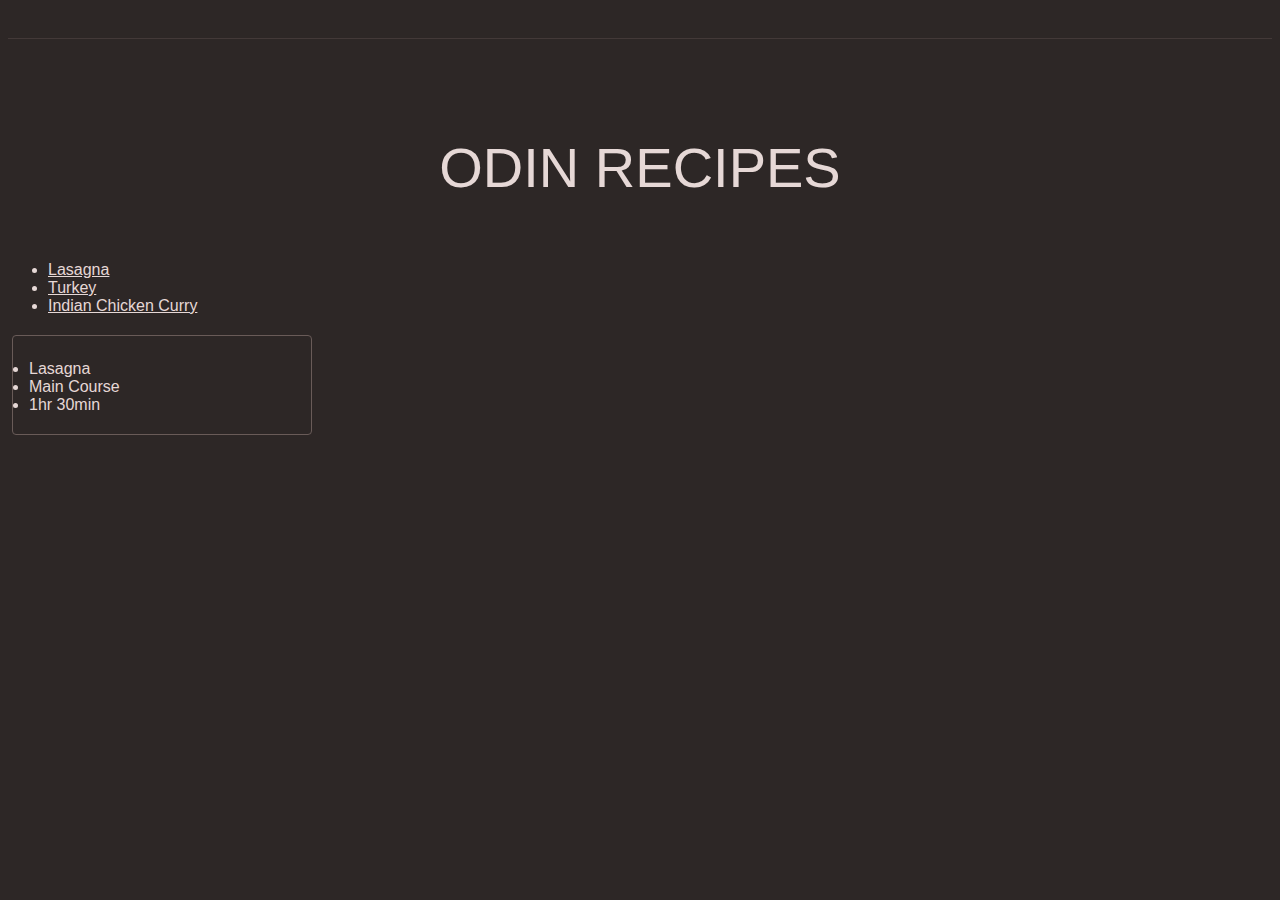
<file: index.html>
<!DOCTYPE html>
<html lang="en">
<head>
    <meta charset="UTF-8">
    <meta name="viewport" content="width=, initial-scale=1.0">
    <link rel="stylesheet" href="./styles.css">
    <title>Odin Recipes</title>
</head>
<body>
    <div><h1 class=" recipe-head">ODIN RECIPES</h1></div>
    <div>
    <ul class="recipe-list">
        <li><a href="./recipes/lasagna.html">Lasagna</a></li>
        <li><a href="./recipes/turkey.html">Turkey</a></li>
        <li><a href="./recipes/chicken.html">Indian Chicken Curry</a></li>
    </ul>
    </div>
<div>
<div class="lasagna">
<li>Lasagna</li>
<li>Main Course</li>
<li>1hr 30min</li>
</div>
</div>

</body>
</html>
</file>
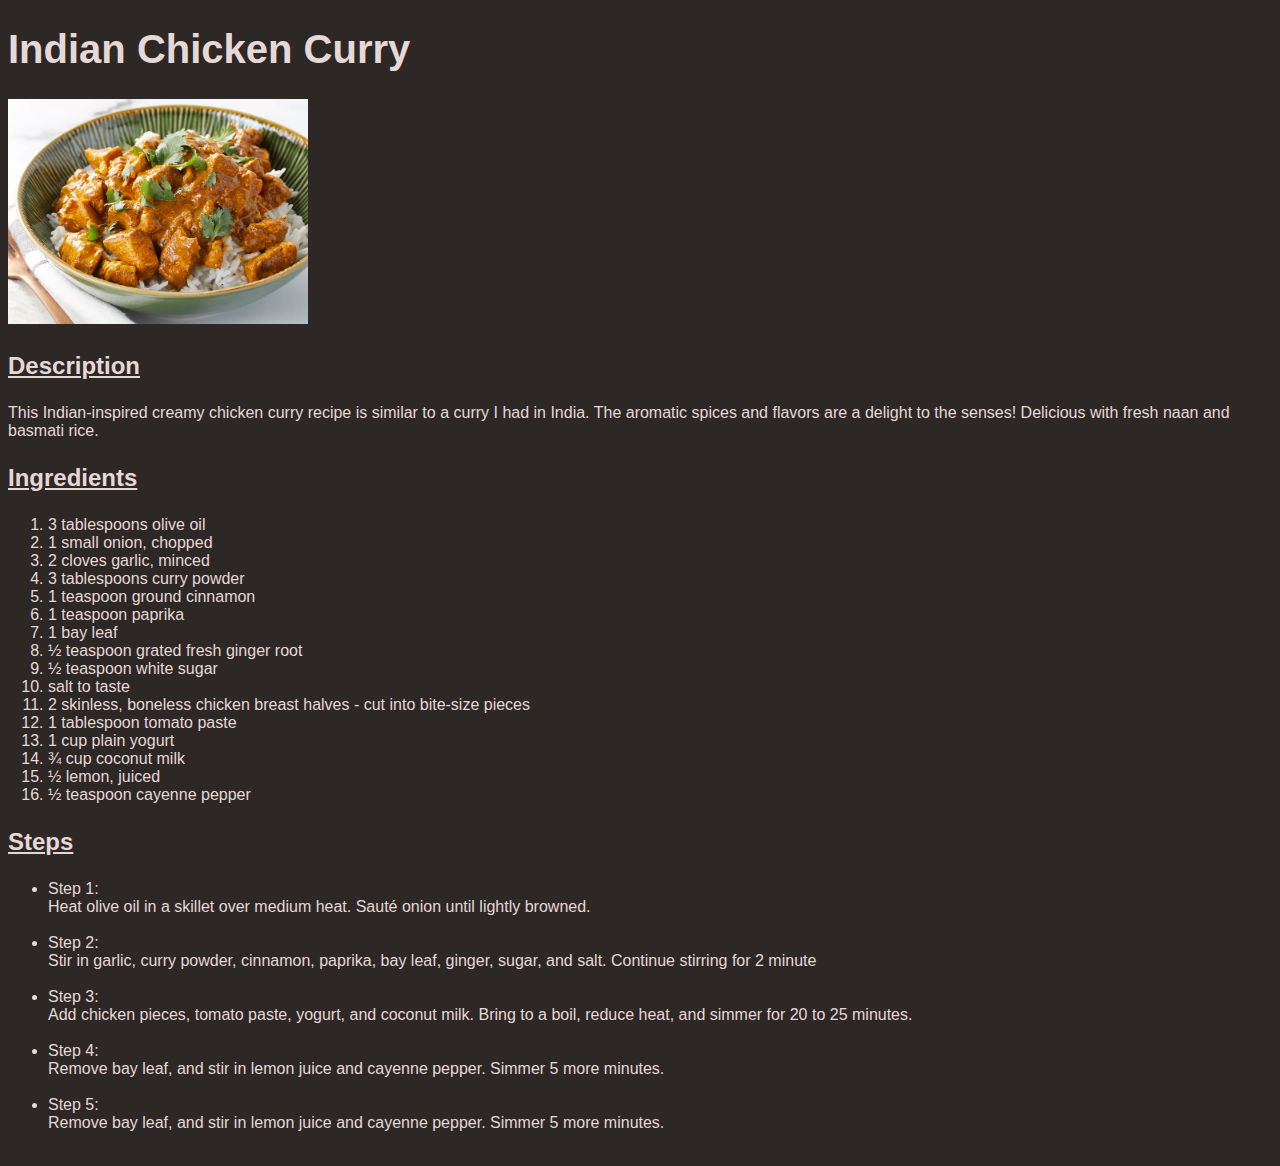
<file: recipes/chicken.html>
<!DOCTYPE html>
<html lang="en">
<head>
    <meta charset="UTF-8">
    <meta name="viewport" content="width=device-width, initial-scale=1.0">
    <link rel="stylesheet" href="../styles.css">
    <title>Indian Chicken Curry</title>
</head>
<body>
    <h1 class="recipe-title">Indian Chicken Curry </h1>
    <img src="../images/Indian Chicken Curry.webp" alt="a plate of well cooked turkey" width="300px">
    <h3>Description</h3>
    <p>This Indian-inspired creamy chicken curry recipe is similar to a curry I had in India. The aromatic spices and flavors are a delight to the senses! Delicious with fresh naan and basmati rice.</p>

    <h3 class="ingredients">Ingredients</h3>
    <ol>
      <li>3 tablespoons olive oil</li>
      <li>1 small onion, chopped</li>
      <li>2 cloves garlic, minced</li>
      <li>3 tablespoons curry powder</li>
      <li>1 teaspoon ground cinnamon</li>
      <li>1 teaspoon paprika</li>
      <li>1 bay leaf</li>
      <li>½ teaspoon grated fresh ginger root</li>
      <li>½ teaspoon white sugar</li>
      <li>salt to taste</li>
      <li>2 skinless, boneless chicken breast halves - cut into bite-size pieces</li>
      <li>1 tablespoon tomato paste</li>
      <li>1 cup plain yogurt</li>
      <li>¾ cup coconut milk</li>
      <li>½ lemon, juiced</li>
      <li>½ teaspoon cayenne pepper</li>
        </ol>
    <h3 class="steps">Steps</h3>
    <ul>
        <li>Step 1: <br> Heat olive oil in a skillet over medium heat. Sauté onion until lightly browned.</li>
        <br>
        <li>Step 2: <br>Stir in garlic, curry powder, cinnamon, paprika, bay leaf, ginger, sugar, and salt. Continue stirring for 2 minute</li>
        <br>
        <li>Step 3: <br> Add chicken pieces, tomato paste, yogurt, and coconut milk. Bring to a boil, reduce heat, and simmer for 20 to 25 minutes.</li>
        <br>
        <li> Step 4: <br> Remove bay leaf, and stir in lemon juice and cayenne pepper. Simmer 5 more minutes.</li>
        <br>
        <li>Step 5: <br> Remove bay leaf, and stir in lemon juice and cayenne pepper. Simmer 5 more minutes.</li>
        <br>
    </ul>  
</body>
</html>
</file>
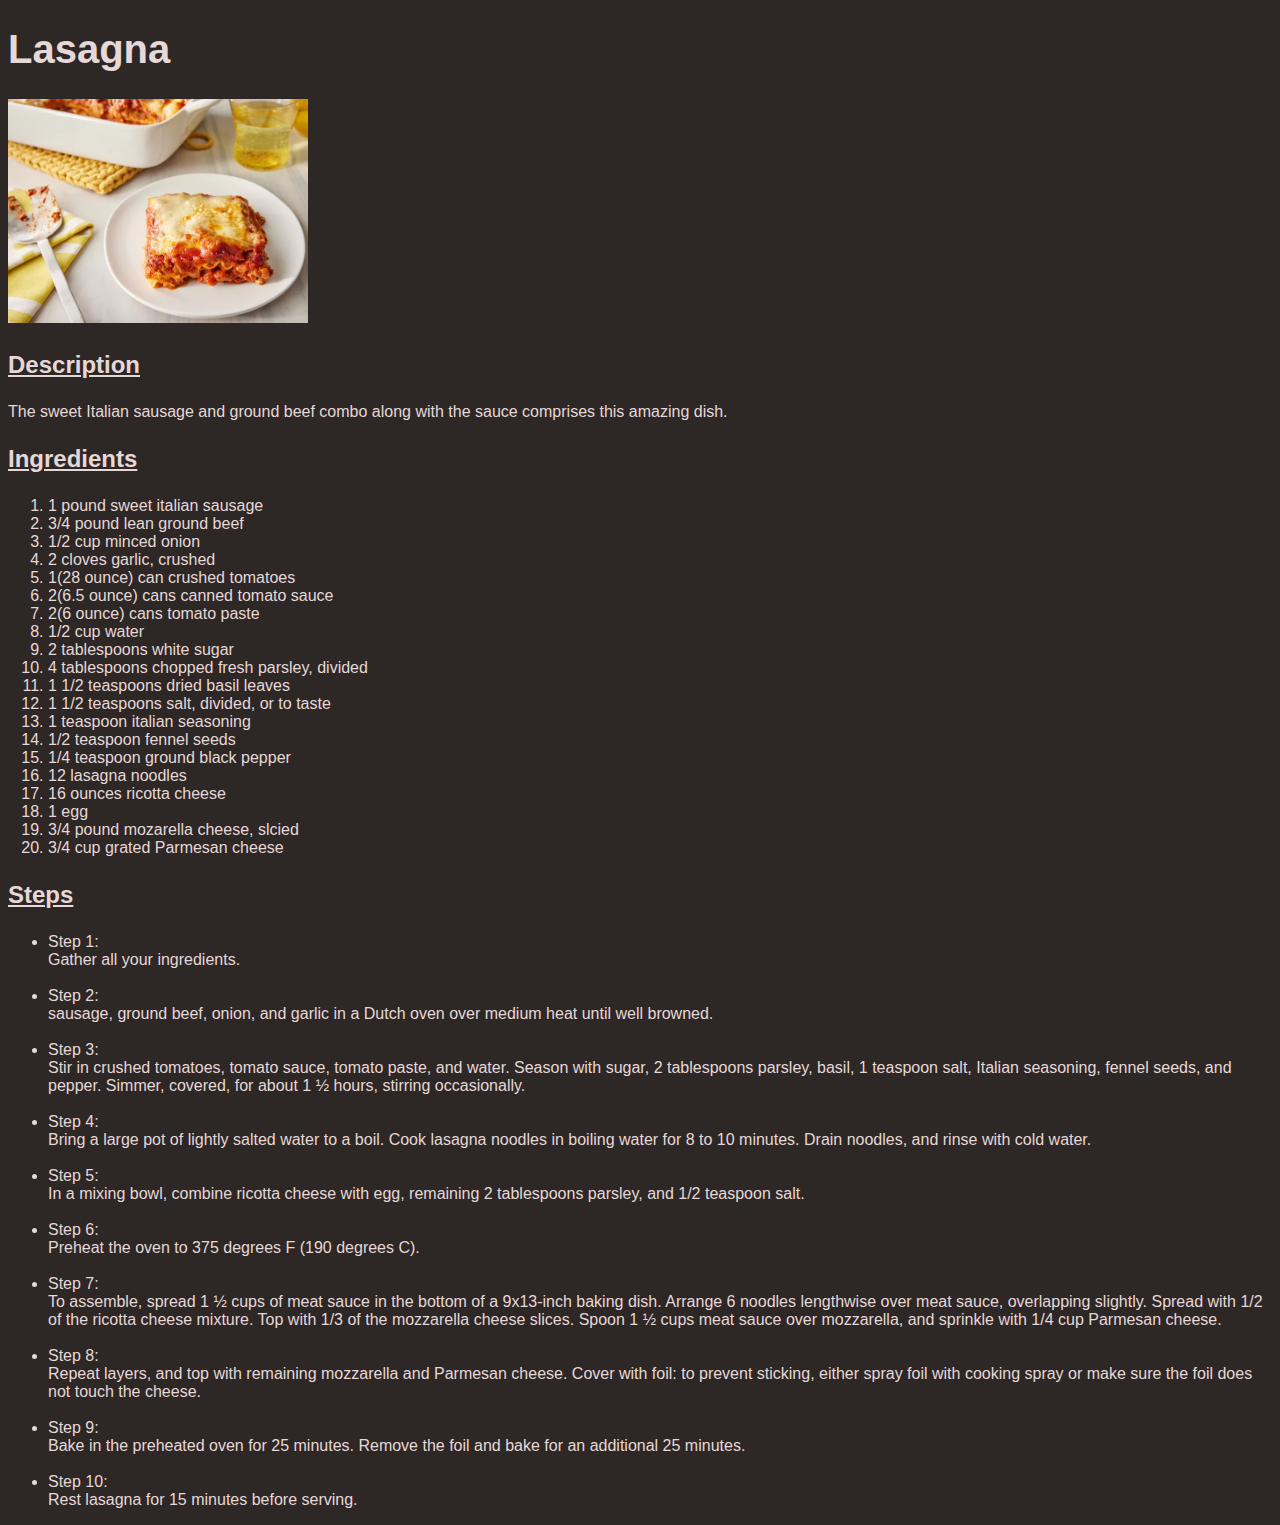
<file: recipes/lasagna.html>
<!DOCTYPE html>
<html lang="en">
<head>
    <meta charset="UTF-8">
    <meta name="viewport" content="width=device-width, initial-scale=1.0">
    <link rel="stylesheet" href="../styles.css">
    <title>Lasagna</title>
</head>
<body>
    <h1 class="recipe-title" id="lasagna">Lasagna</h1>
    <img src="../images/lasagna.webp" alt="a plate of lasagna" width="300px">
    <h3>Description</h3>
    <p>The sweet Italian sausage and ground beef combo along with the sauce comprises this amazing dish.</p>

    <h3 class="ingredients">Ingredients</h3>
    <ol>
        <li>1 pound sweet italian sausage</li>
        <li>3/4 pound lean ground beef</li>
        <li>1/2 cup minced onion</li>
        <li>2 cloves garlic, crushed</li>
        <li>1(28 ounce) can crushed tomatoes</li>
        <li>2(6.5 ounce) cans canned tomato sauce</li>
        <li>2(6 ounce) cans tomato paste</li>
        <li>1/2 cup water</li>
        <li>2 tablespoons white sugar</li>
        <li>4 tablespoons chopped fresh parsley, divided</li>
        <li>1 1/2 teaspoons dried basil leaves</li>
        <li>1 1/2 teaspoons salt, divided, or to taste</li>
        <li>1 teaspoon italian seasoning</li>
        <li>1/2 teaspoon fennel seeds</li>
        <li>1/4 teaspoon ground black pepper</li>
        <li>12 lasagna noodles</li>
        <li>16 ounces ricotta cheese</li>
        <li>1 egg</li>
        <li>3/4 pound mozarella cheese, slcied</li>
        <li>3/4 cup grated Parmesan cheese</li>
    </ol>
    <h3 class="steps">Steps</h3>
    <ul>
        <li>Step 1: <br> Gather all your ingredients.</li>
        <br>
        <li>Step 2: <br> sausage, ground beef, onion, and garlic in a Dutch oven over medium heat until well browned.</li>
        <br>
        <li>Step 3: <br> Stir in crushed tomatoes, tomato sauce, tomato paste, and water. Season with sugar, 2 tablespoons parsley, basil, 1 teaspoon salt, Italian seasoning, fennel seeds, and pepper. Simmer, covered, for about 1 ½ hours, stirring occasionally.
        </li>
        <br>
        <li> Step 4: <br> Bring a large pot of lightly salted water to a boil. Cook lasagna noodles in boiling water for 8 to 10 minutes. Drain noodles, and rinse with cold water.</li>
        <br>
        <li>Step 5: <br>In a mixing bowl, combine ricotta cheese with egg, remaining 2 tablespoons parsley, and 1/2 teaspoon salt.</li>
        <br>
        <li>Step 6: <br>Preheat the oven to 375 degrees F (190 degrees C).</li>
        <br>
        <li>Step 7: <br>To assemble, spread 1 ½ cups of meat sauce in the bottom of a 9x13-inch baking dish. Arrange 6 noodles lengthwise over meat sauce, overlapping slightly. Spread with 1/2 of the ricotta cheese mixture. Top with 1/3 of the mozzarella cheese slices. Spoon 1 ½ cups meat sauce over mozzarella, and sprinkle with 1/4 cup Parmesan cheese.</li>
        <br>
        <li>Step 8: <br>Repeat layers, and top with remaining mozzarella and Parmesan cheese. Cover with foil: to prevent sticking, either spray foil with cooking spray or make sure the foil does not touch the cheese.</li>
        <br>
        <li>Step 9: <br>Bake in the preheated oven for 25 minutes. Remove the foil and bake for an additional 25 minutes.</li>
        <br>
        <li>Step 10: <br>Rest lasagna for 15 minutes before serving.</li>
    </ul>
</body>
</html>
</file>
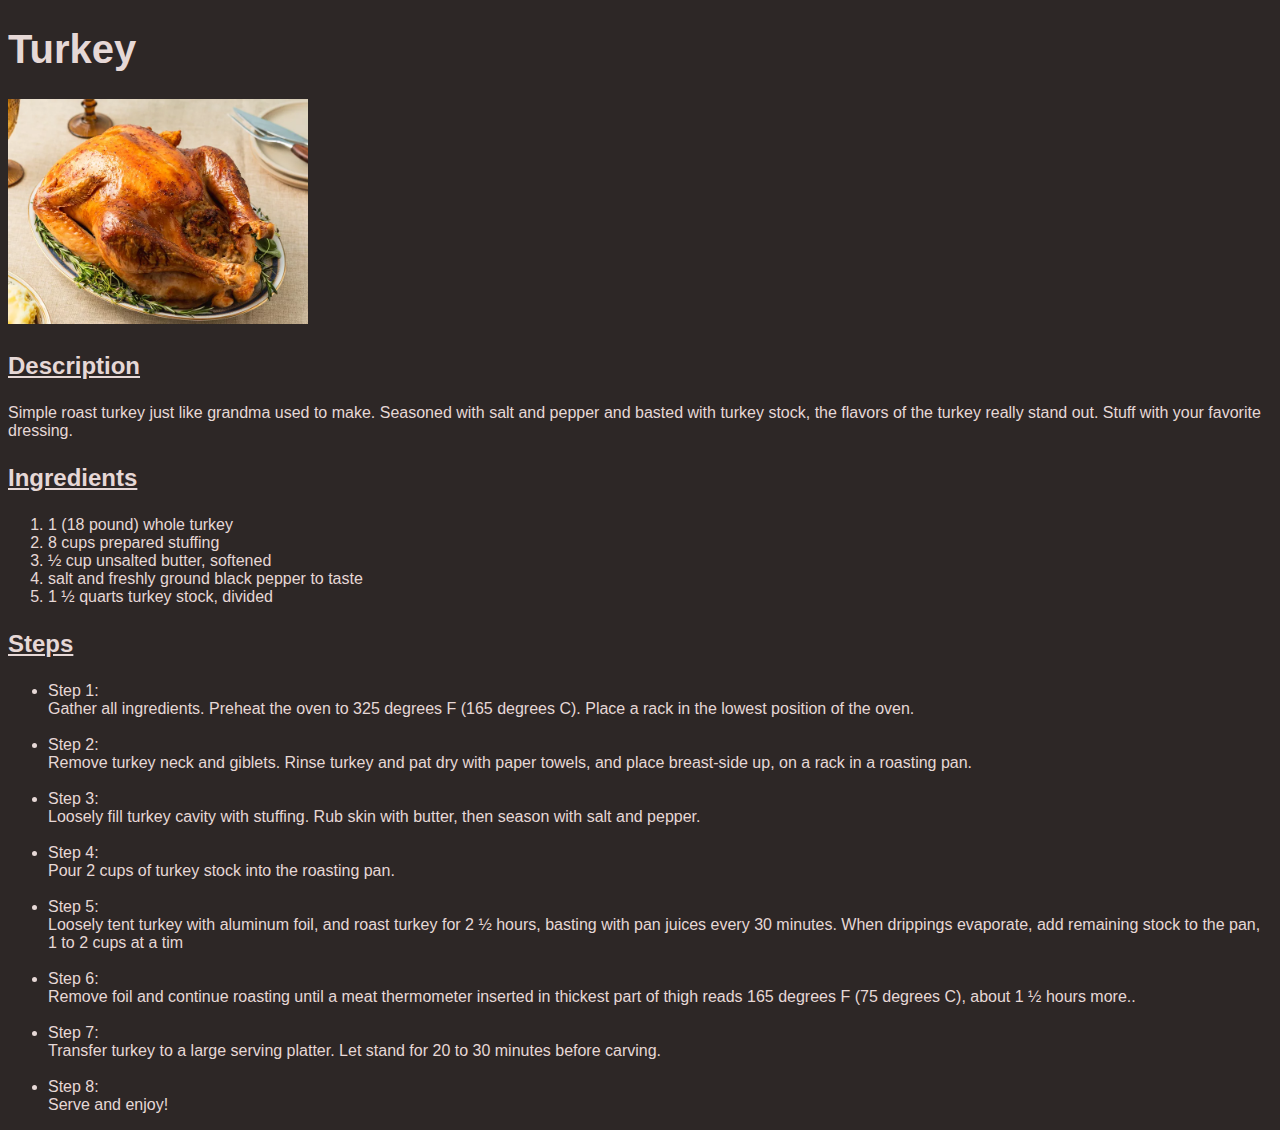
<file: recipes/turkey.html>
<!DOCTYPE html>
<html lang="en">
<head>
    <meta charset="UTF-8">
    <meta name="viewport" content="width=device-width, initial-scale=1.0">
    <link rel="stylesheet" href="../styles.css">
    <title>Turkey</title>
</head>
<body>
    <h1 class="recipe-title">Turkey</h1>
    <img src="../images/turkey.webp" alt="a plate of well cooked turkey" width="300px">
    <h3>Description</h3>
    <p>Simple roast turkey just like grandma used to make. Seasoned with salt and pepper and basted with turkey stock, the flavors of the turkey really stand out. Stuff with your favorite dressing.</p>

    <h3 class="ingredients">Ingredients</h3>
    <ol>
        <li>1 (18 pound) whole turkey</li>
        <li>8 cups prepared stuffing</li>
        <li>½ cup unsalted butter, softened</li>
        <li>salt and freshly ground black pepper to taste</li>
        <li>1 ½ quarts turkey stock, divided</li>
        </ol>
    <h3 class="steps">Steps</h3>
    <ul>
        <li>Step 1: <br> Gather all ingredients. Preheat the oven to 325 degrees F (165 degrees C). Place a rack in the lowest position of the oven.</li>
        <br>
        <li>Step 2: <br> Remove turkey neck and giblets. Rinse turkey and pat dry with paper towels, and place breast-side up, on a rack in a roasting pan.</li>
        <br>
        <li>Step 3: <br> Loosely fill turkey cavity with stuffing. Rub skin with butter, then season with salt and pepper.</li>
        <br>
        <li> Step 4: <br> Pour 2 cups of turkey stock into the roasting pan.</li>
        <br>
        <li>Step 5: <br> Loosely tent turkey with aluminum foil, and roast turkey for 2 ½ hours, basting with pan juices every 30 minutes. When drippings evaporate, add remaining stock to the pan, 1 to 2 cups at a tim</li>
        <br>
        <li>Step 6: <br> Remove foil and continue roasting until a meat thermometer inserted in thickest part of thigh reads 165 degrees F (75 degrees C), about 1 ½ hours more..</li>
        <br>
        <li>Step 7: <br> Transfer turkey to a large serving platter. Let stand for 20 to 30 minutes before carving.</li>
        <br>
        <li>Step 8: <br> Serve and enjoy!</li>
    </ul>
</body>
</html>
</file>
<file: styles.css>
/* general file */
*,
*::before,
*::after {
    /*outline: 2px solid red;*/
    box-sizing: border-box;
    color: rgba(230, 216, 214, 1);
    background-color: rgba(45, 39, 38, 1);
}

body {
    font-family:Arial, Helvetica, sans-serif;
}


/* index */
.recipe-head {
    font-size: 56px;
    font-weight: normal;
    text-align: center;
    padding: 96px 72px 24px;
    border-top: 0.5px solid rgba(67, 57, 56, 1);;
}

/*
.recipe-list {
    color: beige;
    text-align: center;
    text-decoration: none;
}
*/

.seperator {
    border: 0.5px solid rgba(67, 57, 56, .8);
    margin-bottom: 24px;
}

.container {
    display: flex;
    justify-content: center;
    list-style: none;
    flex-wrap: wrap;
}

.lasagna {
    width: 300px;
    height: 100px;
    margin: 4px;
    border: 1px solid rgb(105, 91, 88);
    border-radius: 4px;
    padding: 24px 16px; 
    text-align: left;
    display: inline-block;
}

.recipe-name {
    font-size: 16px;
    padding-bottom: 4px;
}

.recipe-type {
    font-size: 13px;
    padding-bottom: 2px;
    color: rgba(245, 156, 92, 1);
}

.recipe-time {
    font-size: 13px;
    color: rgba(230, 216, 214, .7);
}

/*----------------------------------------------------------------*/

/* recipe files */
.recipe-title {
    font-size: 40px;
    font-weight: bold;
    text-align: left;
}

h3 {
    text-decoration-line: underline;
    font-size: 24px;
}
</file>
